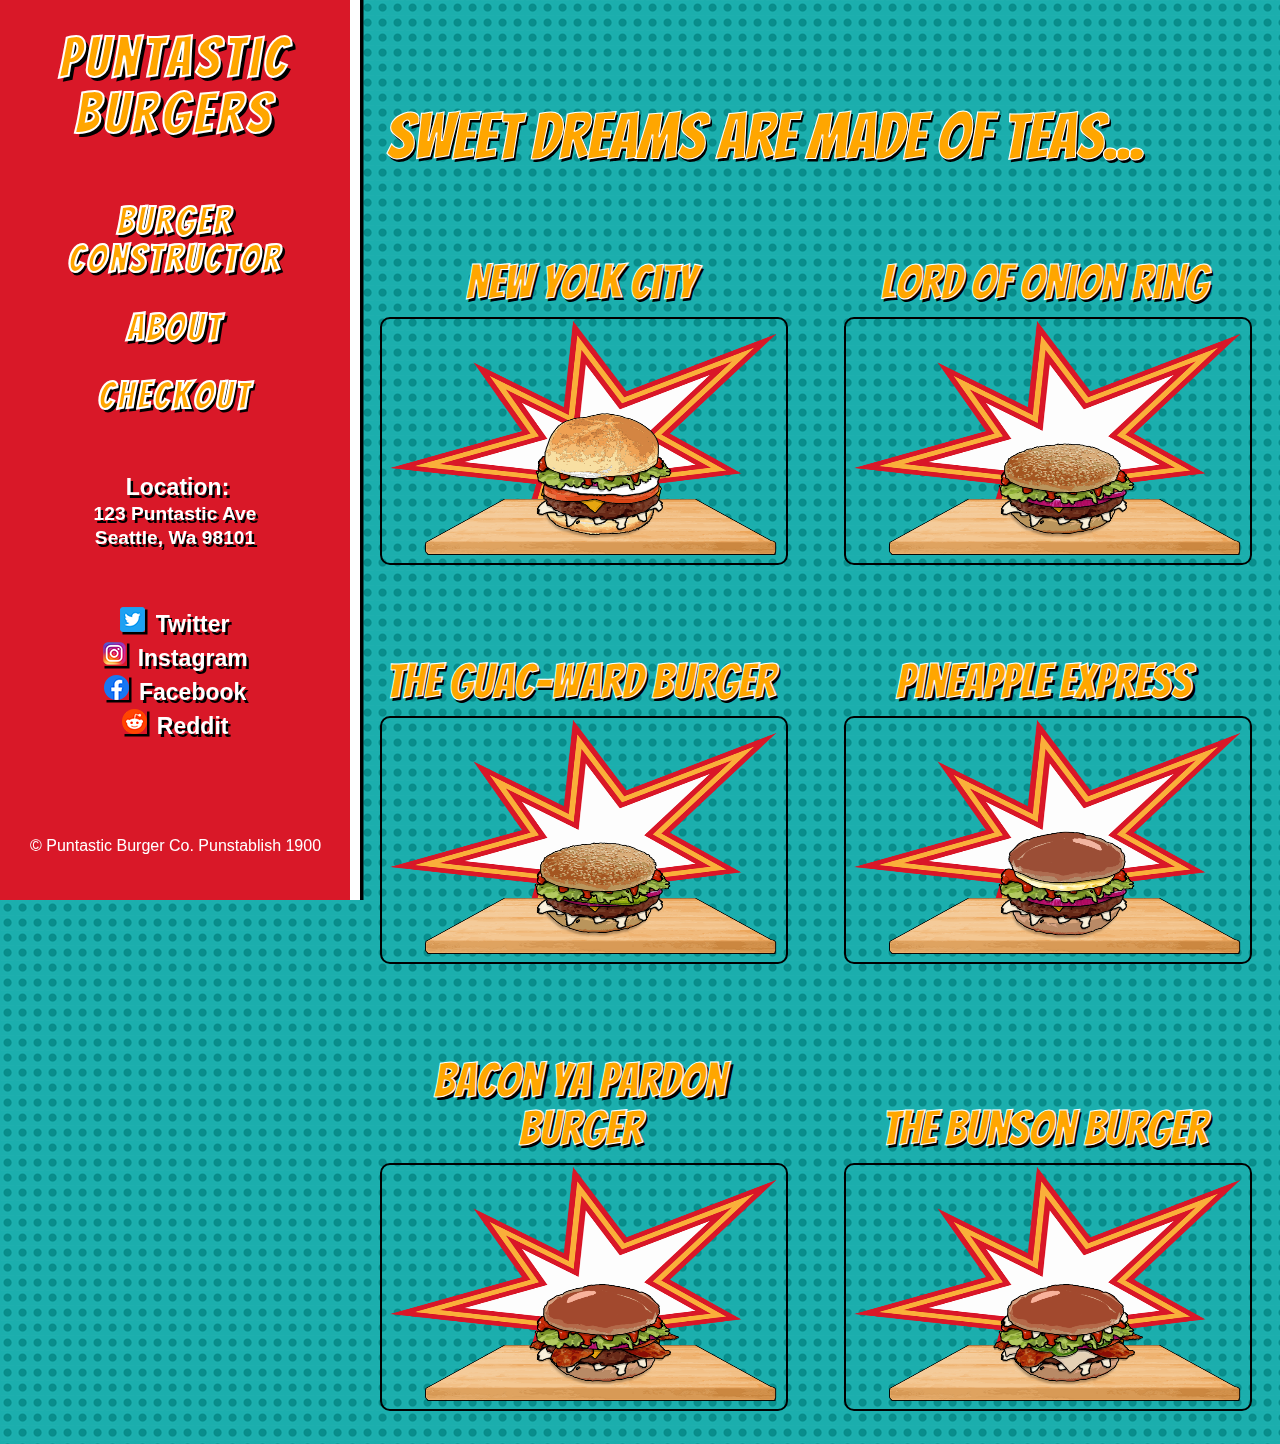
<file: index.html>
<!DOCTYPE html>
<html lang="en">

<head>

  <title>Puntastic Burgers</title>
  <link rel="stylesheet" href="css/reset.css">
  <link rel="stylesheet" href="css/style.css">
  <link rel="preconnect" href="https://fonts.gstatic.com">
  <link href="https://fonts.googleapis.com/css2?family=Bangers&display=swap" rel="stylesheet">

</head>

<body>

  <sidebar>
    <h1><a href="index.html">Puntastic Burgers</a></h1>
    <nav>
      <ul>
        <li>
          <h2><a href="burger-constructor.html">Burger <br> Constructor</a></h2>
        </li>
        <li>
          <h2><a href="about.html">About</a></h2>
        </li>
        <li>
          <h2><a href="checkout.html">Checkout</a></h2>
        </li>
      </ul>
      <ul>
        <li>
          <h3>Location:</h3>
        </li>
        <li>123 Puntastic Ave</li>
        <li>Seattle, Wa 98101</li>
      </ul>
      <ul>
        <li><a href="https://www.youtube.com/watch?v=di14EZRpMVo"><img src="img/Twitter.png">
            <h3>Twitter</h3>
          </a></li>
        <li><a href="https://www.youtube.com/watch?v=di14EZRpMVo"><img src="img/instagram.png">
            <h3>Instagram</h3>
          </a></li>
        <li><a href="https://www.youtube.com/watch?v=di14EZRpMVo"><img src="img/facebook.png">
            <h3>Facebook</h3>
          </a></li>
        <li><a href="https://www.youtube.com/watch?v=di14EZRpMVo"><img src="img/reddit.png">
            <h3>Reddit</h3>
          </a></li>
      </ul>
    </nav>

    <footer>
      <p>&#169; Puntastic Burger Co. Punstablish 1900</p>
    </footer>
  </sidebar>

  <main>
    <!------------- The area below here is where we want to edit ------------->
    <section>
      <div class="pun-of-the-day">
        <h2 id="pun-of-the-day"> I'll take a burger with a side of Puns!</h2>
      </div>
    </section>
    <section class= "main-burgers">
      <div>
        <h2> New Yolk City</h2>

        <img src="img/new-yolk-city.png" style="width: 400px;">
      </div>
      <div>
        <h2>Lord of Onion Ring</h2>
        <img src="img/onion-burger.png" style="width: 400px;">
      </div>
      <div>
        <h2>The Guac-ward burger</h2>
        <img src="img/guac-ward.png" style="width: 400px;">
      </div>
      <div>
        <h2>Pineapple Express</h2>
        <img src="img/pineapple-express.png" style="width: 400px;">
      </div>
      <div>
        <h2> Bacon Ya Pardon Burger</h2>
        <img src="img/bacon-burger.png" style="width: 400px;">
      </div>
      <div>
        <h2>The Bunson Burger</h2>
        <img src="img/bunson-burger.png" style="width: 400px;">
      </div>
    </section>

  </main>
  <script src="js/index.js"></script>

</body>

</html>
</file>
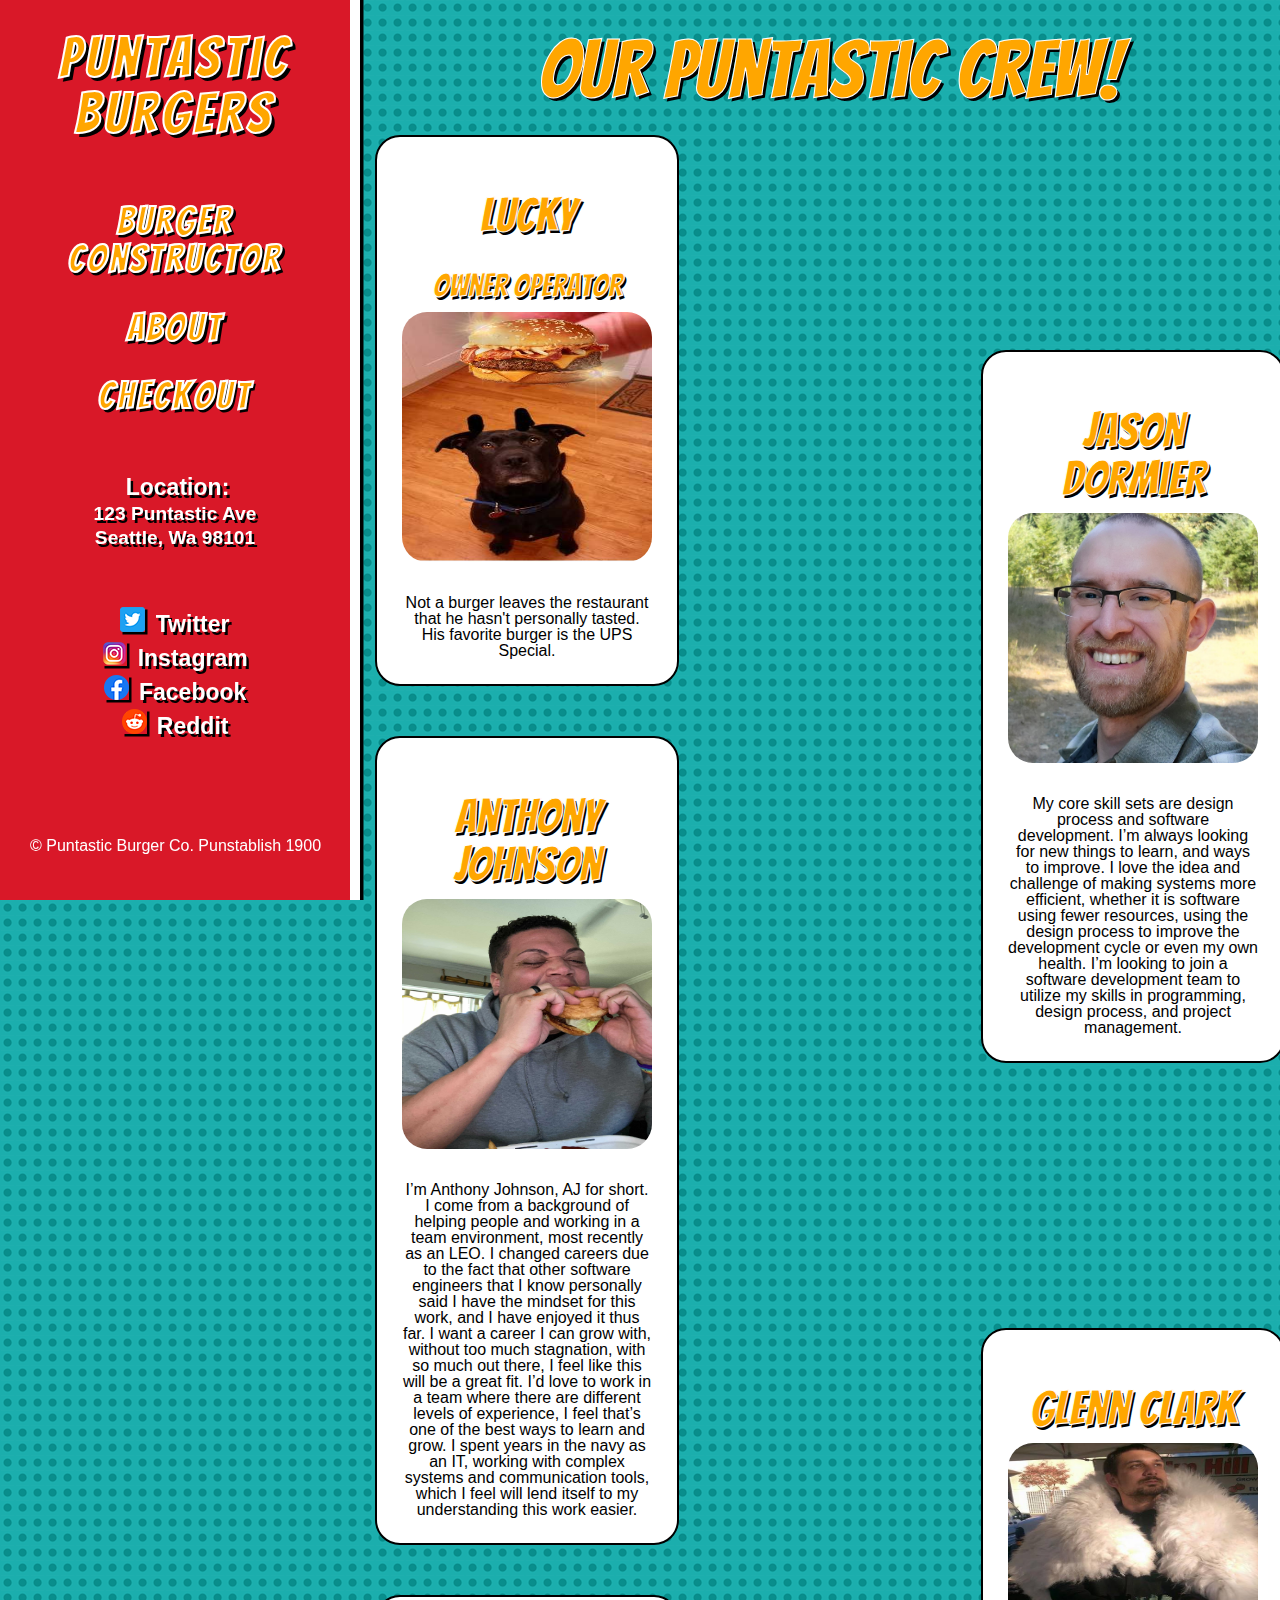
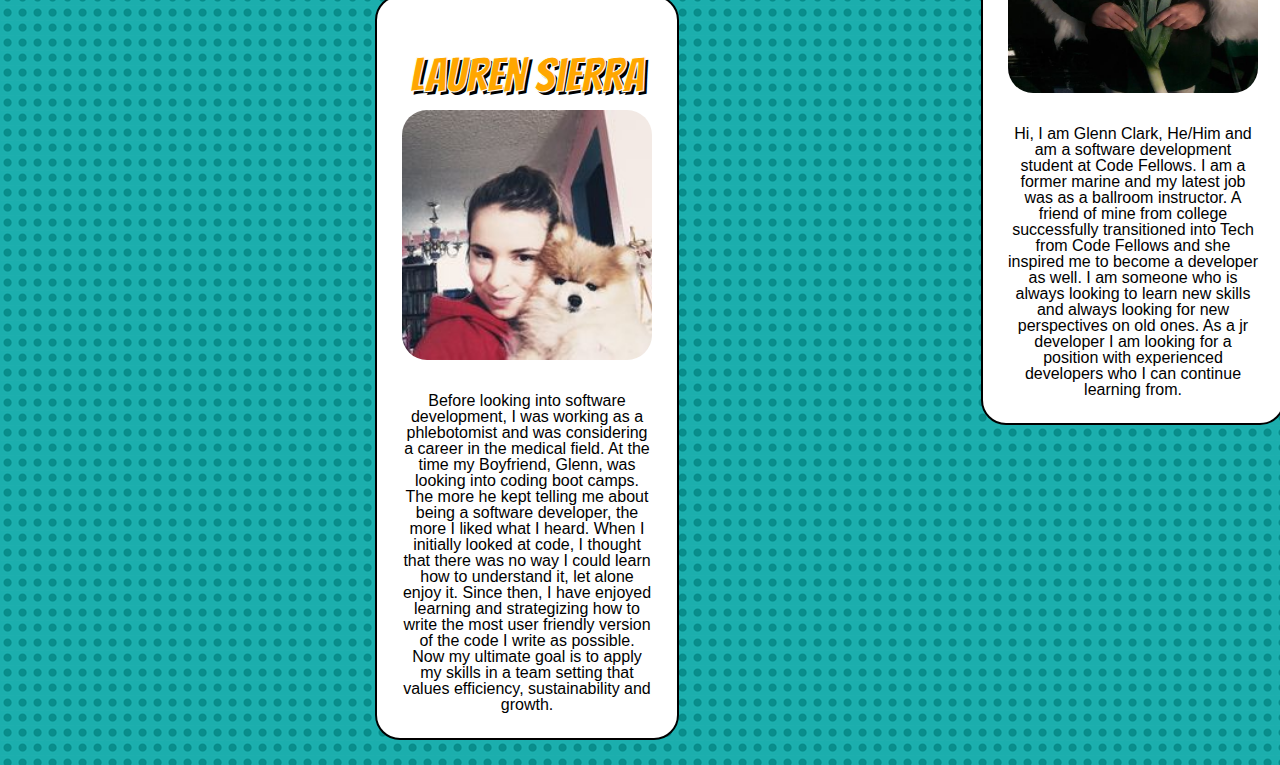
<file: about.html>
<!DOCTYPE html>
<html lang="en">

<head>

  <title> Puntastic Burgers</title>
  <link rel="stylesheet" href="css/reset.css">
  <link rel="stylesheet" href="css/style.css">
  <link rel="preconnect" href="https://fonts.gstatic.com">
  <link href="https://fonts.googleapis.com/css2?family=Bangers&display=swap" rel="stylesheet">

</head>

<body>

  <sidebar>
    <h1><a href="index.html">Puntastic Burgers</a></h1>
    <nav>
      <ul>
        <li>
          <h2><a href="burger-constructor.html">Burger <br> Constructor</a></h2>
        </li>
        <li>
          <h2><a href="about.html">About</a></h2>
        </li>
        <li>
          <h2><a href="checkout.html">Checkout</a></h2>
        </li>
      </ul>
      <ul>
        <li>
          <h3>Location:</h3>
        </li>
        <li>123 Puntastic Ave</li>
        <li>Seattle, Wa 98101</li>
      </ul>
      <ul>
        <li><a href="https://www.youtube.com/watch?v=di14EZRpMVo"><img src="img/Twitter.png">
            <h3>Twitter</h3>
          </a></li>
        <li><a href="https://www.youtube.com/watch?v=di14EZRpMVo"><img src="img/instagram.png">
            <h3>Instagram</h3>
          </a></li>
        <li><a href="https://www.youtube.com/watch?v=di14EZRpMVo"><img src="img/facebook.png">
            <h3>Facebook</h3>
          </a></li>
        <li><a href="https://www.youtube.com/watch?v=di14EZRpMVo"><img src="img/reddit.png">
            <h3>Reddit</h3>
          </a></li>
      </ul>
    </nav>

    <footer>
      <p>&#169; Puntastic Burger Co. Punstablish 1900</p>
    </footer>
  </sidebar>

  <main>
    <!-- The area below here is where we want to edit -->
    <section class="about">
      <h1>Our Puntastic Crew!</h1>
      <div class="left">
        
          <h2>Lucky </h2>
          <h3>Owner Operator</h3>
          <img src="img/lucky.jpg">
          <p>Not a burger leaves the restaurant that he hasn't personally tasted.  His favorite burger is the UPS Special.</p>
      </div>
      <div class="right">
        <h2>Jason Dormier</h2>
        <img src="img/jason-puntastic-burger.jpeg">
        <p>My core skill sets are design process and software development. I’m always looking for new things to learn, and ways to improve. I love the idea and challenge of making systems more efficient, whether it is software using fewer resources, using the design process to improve the development cycle or even my own health. I’m looking to join a software development team to utilize my skills in programming, design process, and project management.</p>
      </div>
      <div class="left">
        <h2>Anthony Johnson</h2>
        <img src="img/aj-puntastic-burger.jpg">
        <p>I’m Anthony Johnson, AJ for short. I come from a background of helping people and working in a team environment, most recently as an LEO.  I changed careers due to the fact that other software engineers that I know personally said I have the mindset for this work, and I have enjoyed it thus far. I want a career I can grow with, without too much stagnation, with so much out there, I feel like this will be a great fit. I’d love to work in a team where there are different levels of experience, I feel that’s one of the best ways to learn and grow. I spent years in the navy as an IT, working with complex systems and communication tools, which I feel will lend itself to my understanding this work easier. </p>
      </div>
      <div class="right">

        <h2>Glenn Clark</h2>
        <img src="img/glenn-clark-puntastic-image.jpg">
        <p>Hi, I am Glenn Clark, He/Him and am a software development student at Code Fellows.    I am a former marine and my latest job was as a ballroom instructor.  A friend of mine from college successfully transitioned into Tech from Code Fellows and she inspired me to become a developer as well.  I am someone who is always looking to learn new skills and always looking for new perspectives on old ones.  As a jr developer I am looking for a position with experienced developers who I can continue learning from.  </p>
      </div>
      <div class="left">
        <h2>Lauren Sierra</h2>
        <img src="img/lauren-puntastic-burger.jpg">
        <p> Before looking into software development, I was working as a phlebotomist and was considering a career in the medical field.  At the time my Boyfriend, Glenn, was looking into coding boot camps.  The more he kept telling me about being a software developer, the more I liked what I heard. When I initially looked at code, I thought that there was no way I could learn how to understand it, let alone enjoy it.  Since then, I have enjoyed learning and strategizing how to write the most user friendly version of the code I write as possible. Now my ultimate goal is to apply my skills in a team setting that values efficiency, sustainability and growth.</p>
      </div>
    </section>

  </main>
  <script src="js/app.js"></script>
</body>


</html>
</file>
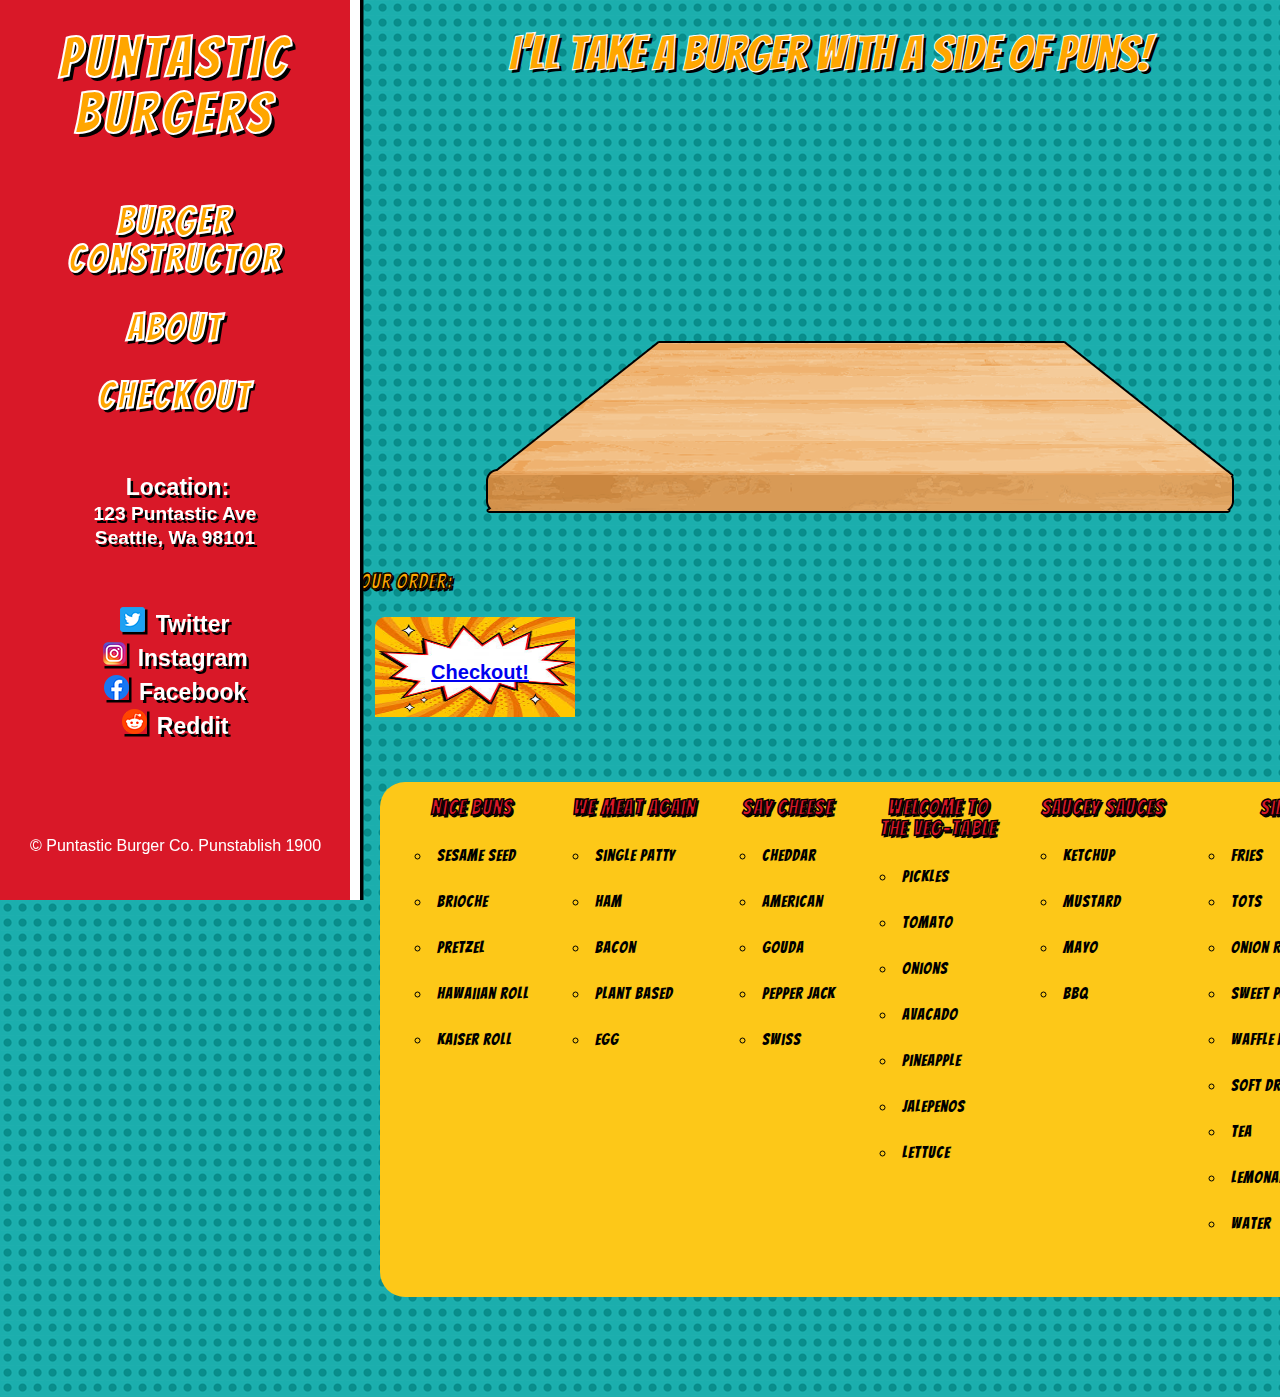
<file: burger-constructor.html>
<!DOCTYPE html>
<html lang="en">

<head>
  <title>Puntastic Burger</title>
  <link rel="stylesheet" href="css/reset.css">
  <link rel="stylesheet" href="css/style.css">
  <link rel="preconnect" href="https://fonts.gstatic.com">
  <link href="https://fonts.googleapis.com/css2?family=Bangers&display=swap" rel="stylesheet">

</head>
<body>

  <sidebar>
    <h1><a href="index.html">Puntastic Burgers</a></h1>
    <nav>
      <ul>
        <li><h2><a href="burger-constructor.html">Burger <br> Constructor</a></h2></li>
        <li><h2><a href="about.html">About</a></h2></li>
        <li><h2><a href="checkout.html">Checkout</a></h2></li>
      </ul>
      <ul>
        <li><h3>Location:</h3></li>
        <li>123 Puntastic Ave</li>
        <li>Seattle, Wa 98101</li>
      </ul>
      <ul>
        <li><a href="https://www.youtube.com/watch?v=di14EZRpMVo"><img src="img/Twitter.png">
           <h3>Twitter</h3></a></li>
        <li><a href="https://www.youtube.com/watch?v=di14EZRpMVo"><img src="img/instagram.png">
          <h3>Instagram</h3></a></li>
        <li><a href="https://www.youtube.com/watch?v=di14EZRpMVo"><img src="img/facebook.png">
          <h3>Facebook</h3></a></li>
        <li><a href="https://www.youtube.com/watch?v=di14EZRpMVo"><img src="img/reddit.png">
          <h3>Reddit</h3></a></li>
      </ul>
    </nav>

    <footer>
      <p> &#169; Puntastic Burger Co. Punstablish 1900</p>
    </footer>

  </sidebar>
  <main>

    <!------------- The area below here is where we want to edit ------------->
    <section class="burger-builder">
      <h2>I'll take a burger with a side of Puns!</h2>

      <div id="burger-builder" class="base">
      </div>

      <ul id='burger-order'>
        <h3>Your order:</h3>
      </ul>

      <div id="checkout-button">
        <a href="checkout.html"><h4>Checkout!</h4></a>
      </div>
    </section>

    <section id="menu" class="order-menu">
      <ul id="buns">
        <h3>Nice Buns</h3>
      </ul>
      <ul id="meats">
        <h3>We Meat again</h3>
      </ul>
      <ul id="cheese">
        <h3>Say Cheese</h3>
        <!-- <li>I'm kind of a big Dill(pickle)</li> -->
      </ul>
      <ul id="vegetables">
        <h3>Welcome to<br>The Veg-table</h3>
        <!-- <li>I'm kind of a big Dill(pickle)</li> -->
      </ul>
      <ul id="sauces">
        <h3>Saucey Sauces</h3>
      </ul>
      <ul id="sides">
        <h3>Sides</h3>
      </ul>
    </section>

  </main>
  <script src="js/app.js"></script>
  
</body>
</html>
</file>
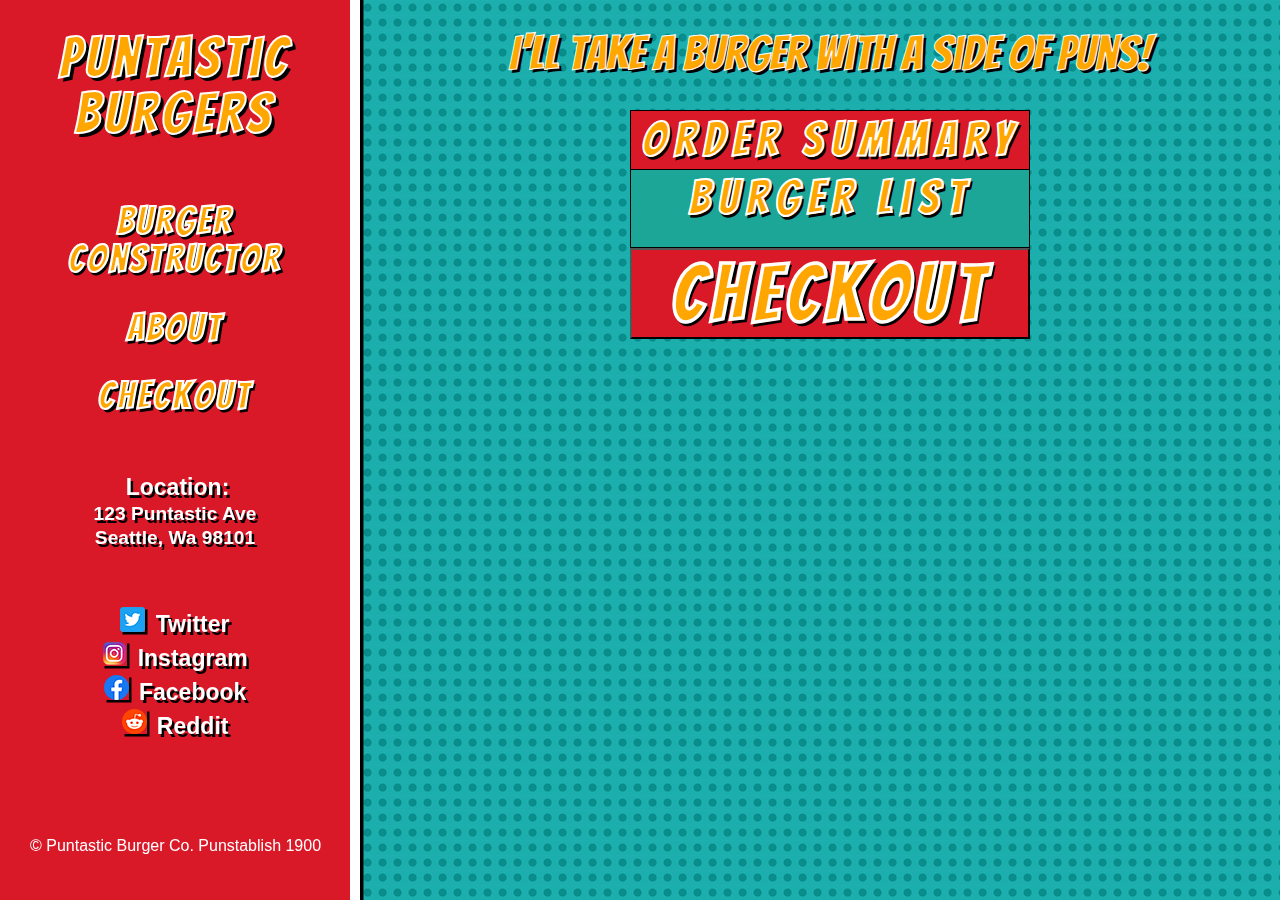
<file: checkout.html>
<!DOCTYPE html>
<html lang="en">

<head>

  <title>Puntastic Burgers</title>
  <link rel="stylesheet" href="css/reset.css">
  <link rel="stylesheet" href="css/style.css">
  <link rel="preconnect" href="https://fonts.gstatic.com">
  <link href="https://fonts.googleapis.com/css2?family=Bangers&display=swap" rel="stylesheet">

</head>
<body>

  <sidebar>
    <h1><a href="index.html">Puntastic Burgers</a></h1>
    <nav>
      <ul>
        <li><h2><a href="burger-constructor.html">Burger <br> Constructor</a></h2></li>
        <li><h2><a href="about.html">About</a></h2></li>
        <li><h2><a href="checkout.html">Checkout</a></h2></li>
      </ul>
      <ul>
        <li><h3>Location:</h3></li>
        <li>123 Puntastic Ave</li>
        <li>Seattle, Wa 98101</li>
      </ul>
      <ul>
        <li><a href="https://www.youtube.com/watch?v=di14EZRpMVo"><img src="img/Twitter.png">
            <h3>Twitter</h3> </a></li>
        <li><a href="https://www.youtube.com/watch?v=di14EZRpMVo"><img src="img/instagram.png">
            <h3>Instagram</h3></a></li>
        <li><a href="https://www.youtube.com/watch?v=di14EZRpMVo"><img src="img/facebook.png">
            <h3>Facebook</h3></a></li>
        <li><a href="https://www.youtube.com/watch?v=di14EZRpMVo"><img src="img/reddit.png">
            <h3>Reddit</h3> </a></li>
      </ul>
    </nav>

    <footer>
      <p>&#169; Puntastic Burger Co. Punstablish 1900</p>
    </footer>
  </sidebar>

  <main>
    <!------------- The area below here is where we want to edit ------------->
    <section>
      <h2>I'll take a burger with a side of Puns!</h2>
    </section>
    <section class="order-summary">
      <h3>Order Summary</h3>
      <h4>Burger List</h4>
      <ul id="burger-checkout"></ul>
      <a href="https://youtu.be/9ekIzGfJkBs"><button type="button">Checkout</button></a>
    </section>

  </main>
  <script src="js/js-checkout.js"></script>

</body>
</html>
</file>
<file: css/style.css>
/* ----------default styles -----------*/

html {
  color: black;
  font-family: Calibri, 'Trebuchet MS', sans-serif;
  font-size: 1em;
  font-weight: 300;
  text-rendering: optimizeLegibility;
  text-size-adjust: 100%;
}

body {
  margin: 0;
  background-image: url(../img/circle-bg.png);
}

sidebar,
footer,
main,
nav,

section{
  display: block;
  /* border: solid black 1px; */ /* just for building purposes */
}

section h2 {
    font-family: 'Bangers', cursive;
    font-size: 3em;
    text-align: center;
    color: #ffa600;
    text-decoration: none;  
    text-shadow: 2.5px 2.5px black;
    -webkit-text-stroke-width: 1px;
    -webkit-text-stroke-color: white;
    margin: 0px auto;
    padding-top: 30px;
}

/*-----------  sidebar styling ---------*/

sidebar{
  position: fixed;
  width:350px;
  height: 100%;
  background-color: #D91828;
  border-right: white 10px solid;
  box-shadow: 3.5px 0 black;
}

sidebar logo img{
  margin: 10px 0 0 50px;
}

sidebar h1{
  font-family: 'Bangers', cursive;
  font-size: 3.5em;
  margin-top: 30px;
  letter-spacing: .08em;
  text-align: center;
}

 sidebar h1 a{
  color: #ffa600;
  text-decoration: none;  
  text-shadow: 3.5px 3.5px black;
  -webkit-text-stroke-width: 2px;
  -webkit-text-stroke-color: white;
 }

 sidebar h2{
  font-family: 'Bangers', cursive;
  font-size: 2em;
  letter-spacing: .08em;
  margin-top: 30px;
  text-align: center;
}

sidebar nav ul li a{
  color: white;
  text-decoration: none;  
  text-shadow: 2.5px 2.5px black;
}

sidebar nav ul li img{
  box-shadow: 2.5px 2.5px black;
}
 
sidebar nav li h2 a{
  color: #ffa600;
  text-decoration: none;  
  text-shadow: 2.5px 2.5px black;
  -webkit-text-stroke-width: 1px;
  -webkit-text-stroke-color: white;
}

sidebar h3{
  display: inline-block;
  margin-left: 5px;
  font-size: 1.2em;
}

sidebar ul{
  margin-top: 60px;
  text-align: center;
}

sidebar ul li{
  font-size: 1.2em;
  color: white;
  font-weight: bold;
  margin-top: 5px;
  text-shadow: 2.5px 2.5px black;
}

sidebar img{
  display:inline-block
}

sidebar footer{
  color:white;
  margin-top: 100px;
}

sidebar footer p{
  margin-left: 30px;
}

/*------------   index main styling   ---------- */
main{
  width: 960px;
  margin: 0 auto 0 auto;
  padding-left: 350px;
} 

#pun-of-the-day{
  font-size: 4em;
  text-align: center;
  font-family: 'Bangers', cursive;
  text-align: center;
  color:  #ffa600;
  text-decoration: none;  
  text-shadow: 2.5px 2.5px black;
  -webkit-text-stroke-width: 1px;
  -webkit-text-stroke-color: white;
}

.pun-of-the-day {
  width: 80%;
  padding-top: 50px;
}

main p{
  text-align: center; 
}

main section div{
  width:400px;
  display: inline-block;
  margin: 25px;
  padding: 5px;

}

main section div h2{
  font-family: 'Bangers', cursive;
  font-size: 3em;
  text-align: center;
  color: #ffa600;
  text-decoration: none;  
  text-shadow: 2.5px 2.5px black;
  -webkit-text-stroke-width: 1px;
  -webkit-text-stroke-color: white;
}


main section div img{
  margin-top:10px;
} 

.main-burgers img {
  width: 240px;
  height: 240px;
  border: black solid 2px;
  padding: 2px;
  border-radius: 10px;
}

/*------------  burger-constructor main styling   ---------- */
.base{
  position: relative;
  width: 960px;
  height: 400px;
  background-image: url("../img/cutting-board.png");
  background-position: center bottom;
  background-repeat: no-repeat;
}

#burger-order h3{
  display: inline-block;
  font-size: 1.32em;
  font-weight: bold;
  font-family: 'Bangers', cursive;
  margin-top: 30px;
  list-style: circle;
  list-style-position: inside;
  color: #ffa600;
  letter-spacing: .06em;
  text-decoration: none;  
  text-shadow: 2px 2px black;
  -webkit-text-stroke-width: .5px;
  -webkit-text-stroke-color: black;
}

#burger-order li{
  display: inline-block;
  font-family: 'Bangers', cursive;
  margin-top: 30px;
  margin-left: 10px;
  padding: 5px;
  list-style: circle;
  list-style-position: inside;
  color: #ffa600;
  letter-spacing: .06em;
  text-decoration: none;  
  text-shadow: 2px 2px black;
  -webkit-text-stroke-width: .5px;
  -webkit-text-stroke-color: black;
  background-color: #D91828;
}

#burger-order li:hover{
  color: #D91828;
  cursor:pointer;
}

#checkout-button:hover {
  box-shadow: 0px 0px 6px rgba(255, 255, 255, 1); 
  text-shadow: 0px 0px 6px rgba(255, 255, 255, 1);
  -webkit-box-shadow: 0px 5px 40px -10px rgba(0, 0, 0, 0.57);
  -moz-box-shadow: 0px 5px 40px -10 rgba(0, 0, 0, 0.57);
  transition: all 0.4s ease 0s;
}

#checkout-button {
  width: 200px;
  height: 100px;
  border-radius: 10px;
  background-image: url(../img/123.jpg);
  background-repeat: no-repeat;
  background-size: 200px 100px;
  text-align: center;
}

#checkout-button h4 {
margin-top: 40px;
font-size: 20px;
font-weight: bold;
}

.base img{
  position: absolute;
  left: 0;
  right: 0;
  margin: auto;
}

.order-menu{
  margin-top: 30px;
  margin-left: 30px;
  width: 1000px;
  background-color: #fdc818;
  border-radius: 25px;
  margin-bottom: 100px;
}

.order-menu h3{
  font-size: 1.32em;
  font-weight: bold;
  font-family: 'Bangers', cursive;
  margin-top: 10px;
  list-style: circle;
  list-style-position: inside;
  color:  #D91828;
  letter-spacing: .06em;
  text-decoration: none;  
  text-shadow: 2px 2px black;
  text-align: center;
  -webkit-text-stroke-width: .5px;
  -webkit-text-stroke-color: black;
}

.order-menu ul{
  display: inline-table;
  margin-left: 30px;
  margin-bottom: 60px;
  padding: 5px;
  /* background-color: #F2B279 */
  /* height: auto; */
}

.order-menu ul li {
  font-family: 'Bangers', cursive;
  margin-top: 30px;
  list-style: circle;
  list-style-position: inside;
  /* color: #ffa600; */
  letter-spacing: .06em;
  /* text-decoration: none;  
  text-shadow: 2px 2px black;
  -webkit-text-stroke-width: .5px;
  -webkit-text-stroke-color: black; */
}

.order-menu ul li:hover{
  color: #D91828;
  cursor:pointer;
}

/*------------  checkout main styling   ---------- */

.order-summary {
  font-family: 'Bangers', cursive;
  margin: auto;
  margin-top: 2em;
  width: 400px;
  text-align: center;
  color: #ffa600;
  letter-spacing: .5em;
  text-decoration: none;  
  text-shadow: 2.5px 2.5px black;
  -webkit-text-stroke-width: .5px;
  -webkit-text-stroke-color: white;
  /* background-color: #1CA698; */
}

.order-summary h3 {
  font-size: 3em;
  font-weight: bold;
  padding: .1em;
  border: solid black 1px;
  background-color: #D91828;
}

.order-summary h4 {
  font-size: 3em;
  font-weight: bold;
  border: solid black 1px;
  border-top: 0px;
  border-bottom: 0px;
  padding: .1em;
  background-color: #1CA698;
}

.order-summary ul {
  border: solid black 1px;
  border-top: 0px;
  background-color: #1CA698;
  padding-bottom: 20px;
}

.order-summary li {
  padding: .2em;
  font-family: Calibri, 'Trebuchet MS', sans-serif;
  font-weight: bold;
  color: white;
}

.order-summary button {
  font-family: 'Bangers', cursive;
  font-size: 5em;
  font-weight: bold;
  margin: auto;
  width: 400px;
  color: #ffa600;
  letter-spacing: .08em;
  text-decoration: none;  
  text-shadow: 2.5px 2.5px black;
  -webkit-text-stroke-width: 1px;
  -webkit-text-stroke-color: white;
  background-color: #D91828;
}
.order-summary button:hover {
  color: #D91828;
  cursor:pointer;
}

/*------------  about main styling   ---------- */

.about img {
  width: 250px;
  height: 250px;
  border-radius: 25px;
}

.about h1 {
  font-family: 'Bangers', cursive;
  font-size: 5em;
  text-align: center;
  color: #ffa600;
  text-decoration: none;  
  text-shadow: 2.5px 2.5px black;
  -webkit-text-stroke-width: 1px;
  -webkit-text-stroke-color: white;
  margin: 0px auto;
  padding-top: 30px;
}
.about h3 {
  font-family: 'Bangers', cursive;
  font-size: 2em;
  text-align: center;
  color: #ffa600;
  text-decoration: none;  
  text-shadow: 2.5px 2.5px black;
  -webkit-text-stroke-width: 1px;
  -webkit-text-stroke-color: white;
  margin: 0px auto;
  padding-top: 30px;
}

.about div {
  border-radius: 25px;
  background-color: white;
  padding: 25px;
  display: inline-block;
  border: solid black 2px;
  width: 250px;
}
.about p {
  font-size: 1em;
  text-align: center;
  margin: 0px auto;
  padding-top: 30px;

}

.left {
  float: left;
}

.right {
  float: right;
  margin-top: 15em;
}
</file>
